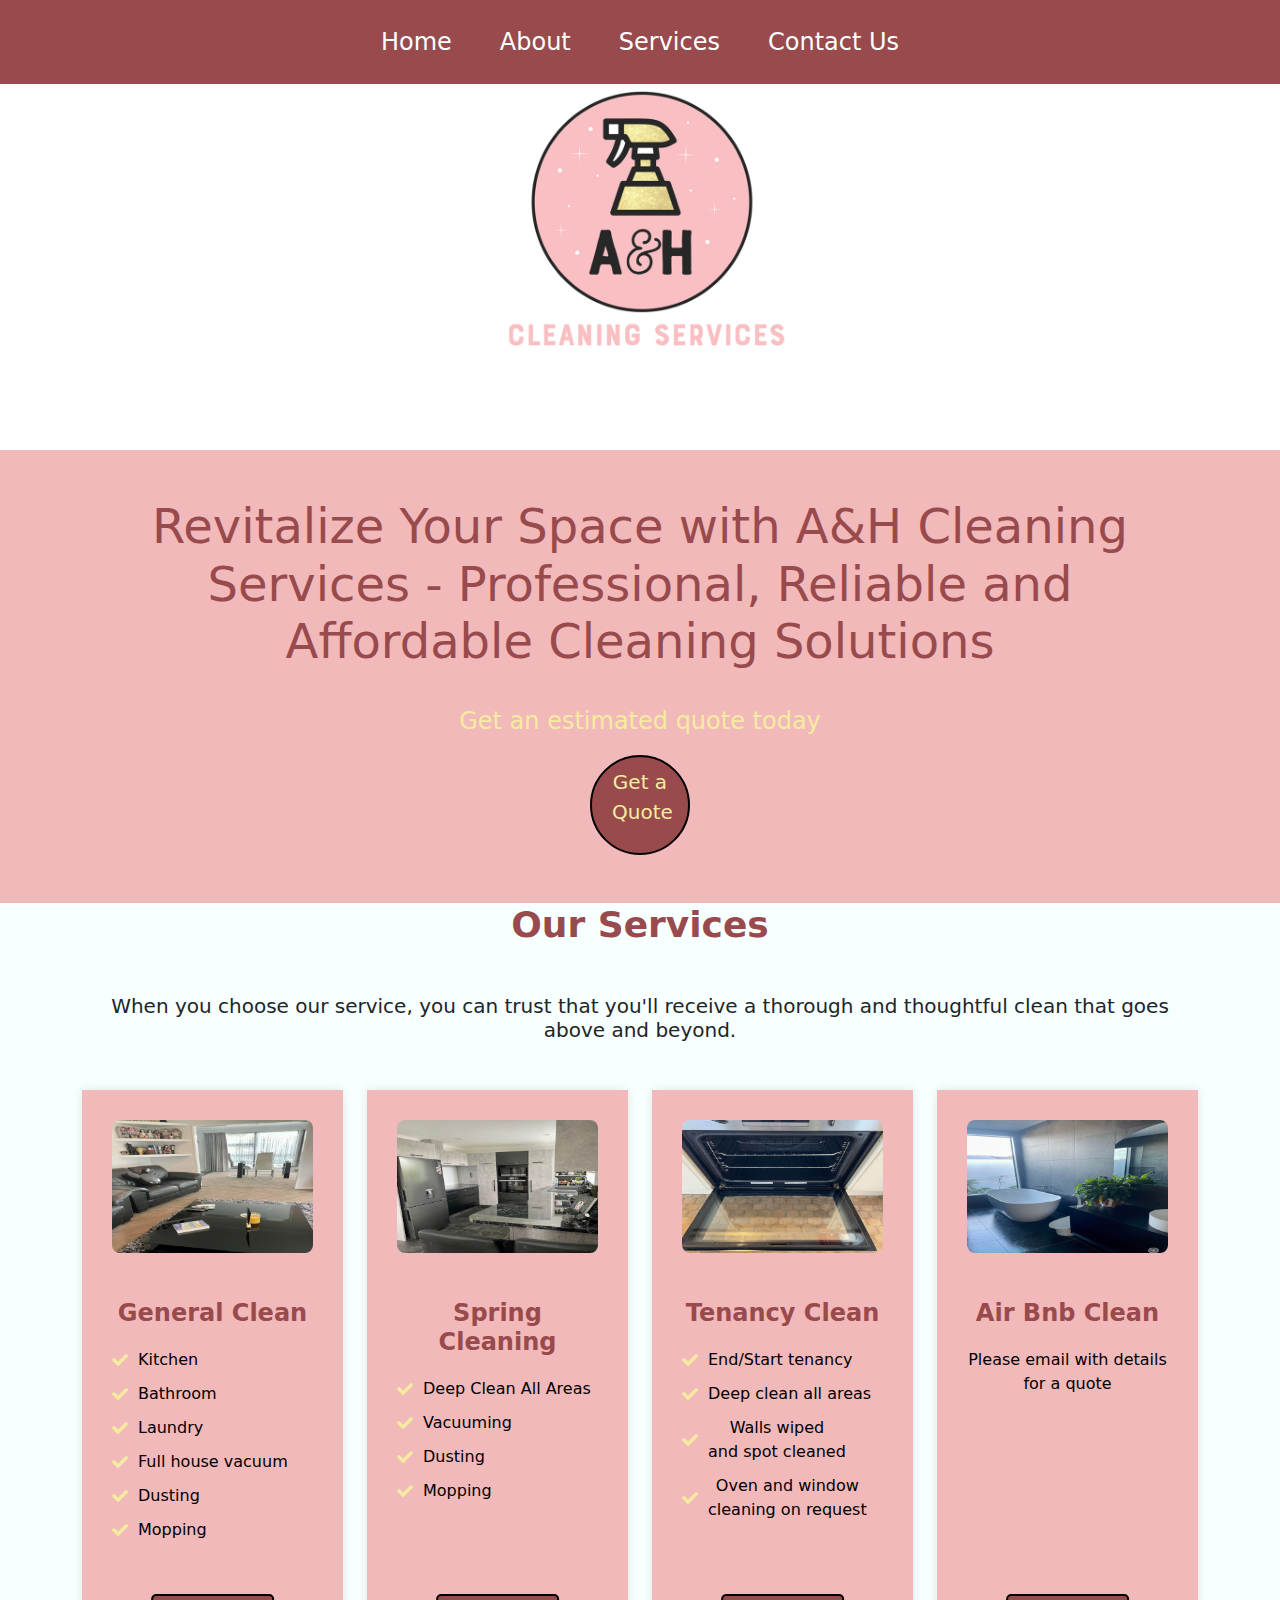
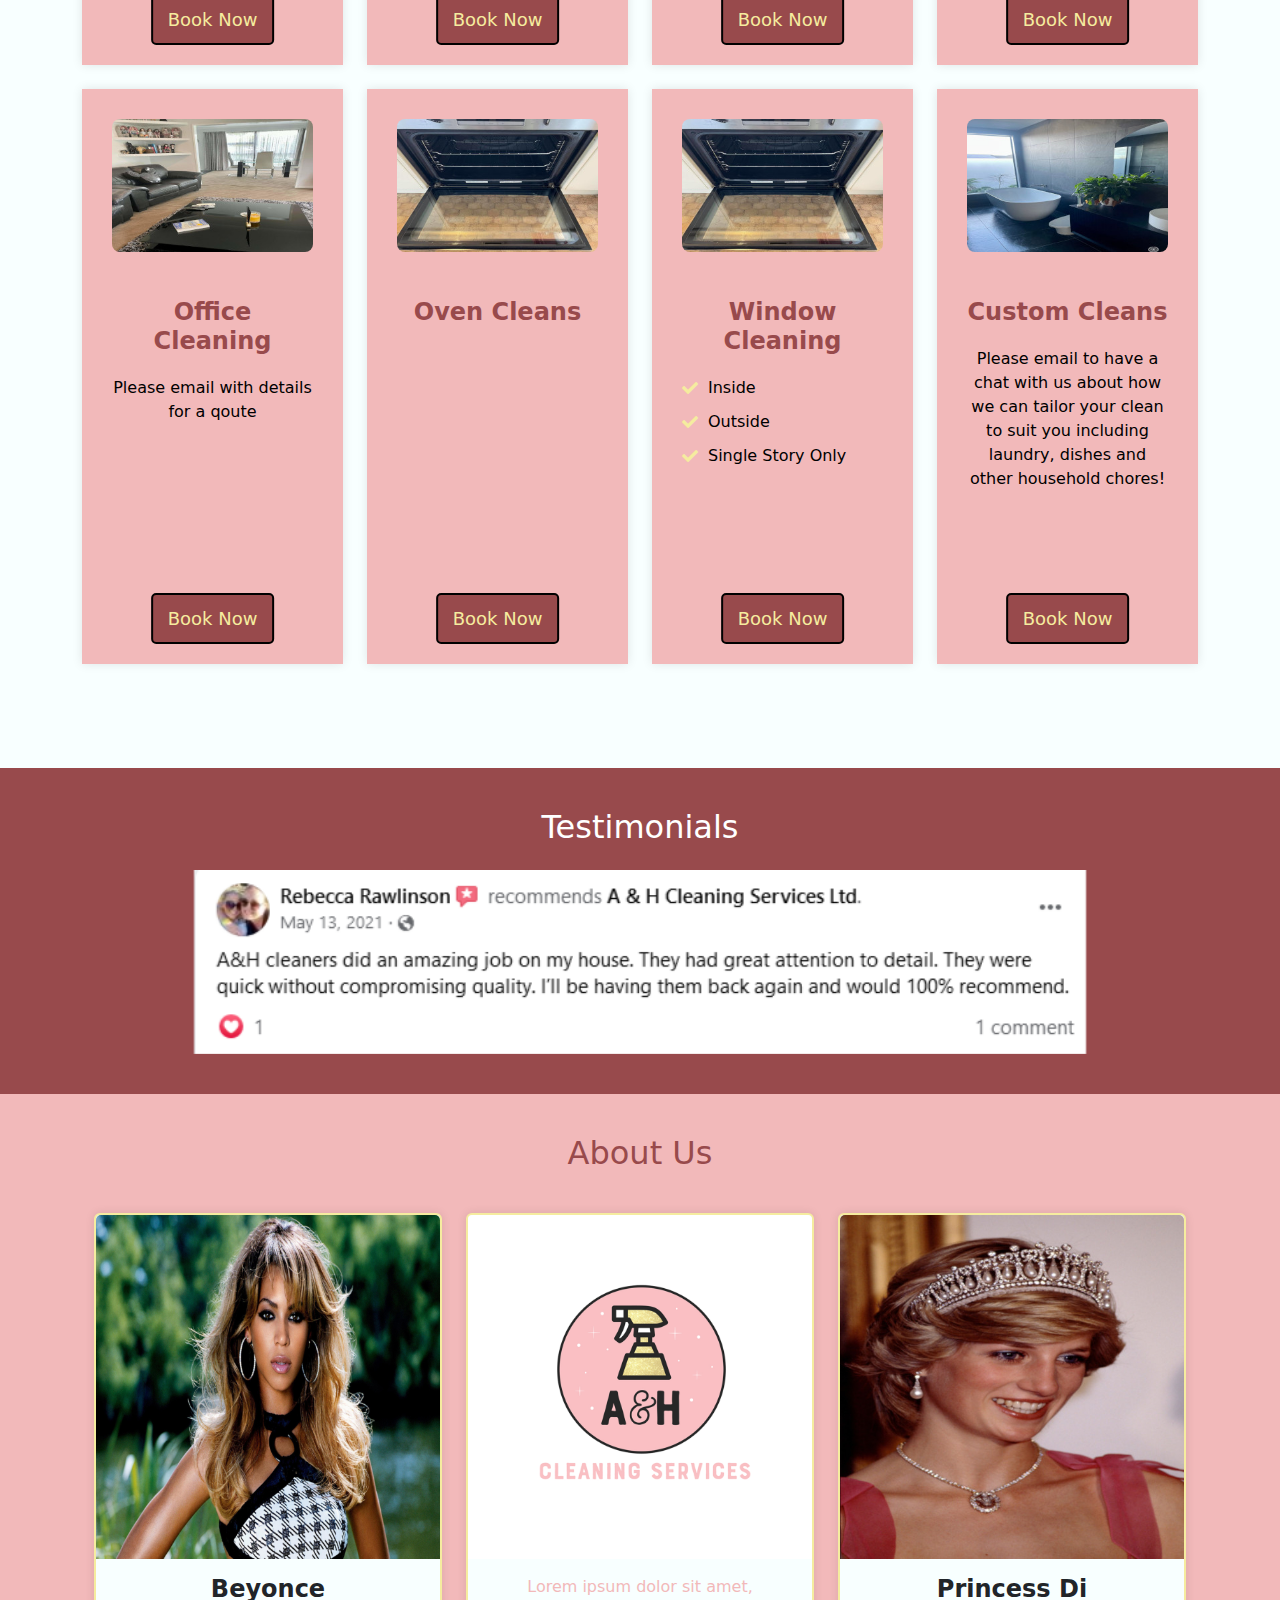
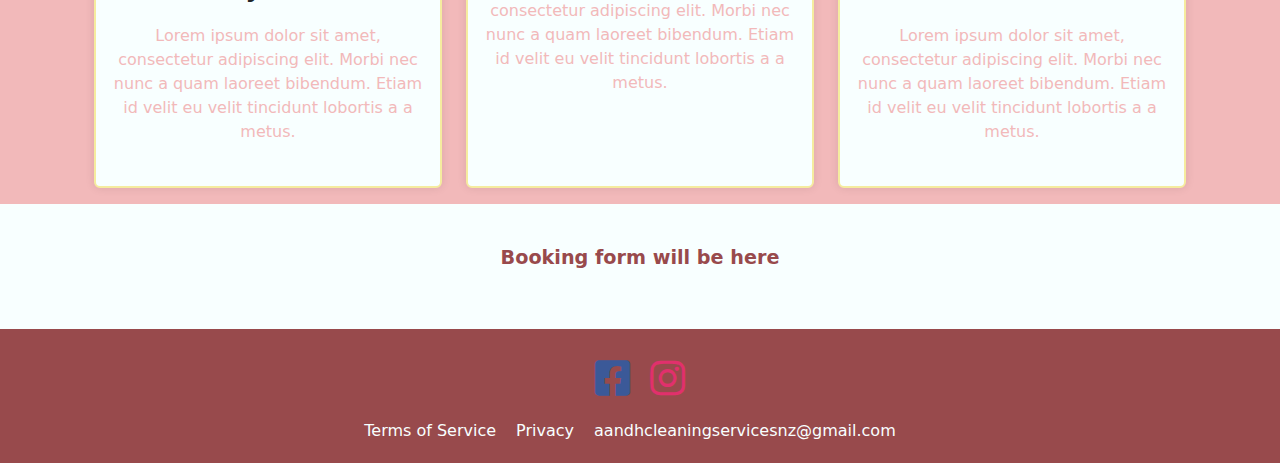
<file: A-HCleaning/home.html>
<!DOCTYPE html>
<html lang="en">
<head>
  <meta charset="UTF-8">
  <meta name="viewport" content="width=device-width, initial-scale=1.0">
  <title>A&H Cleaning Services</title>
  
  <link rel="stylesheet" href="https://cdn.jsdelivr.net/npm/bootstrap@5.0.0/dist/css/bootstrap.min.css">
  <link rel="stylesheet" href="https://cdnjs.cloudflare.com/ajax/libs/font-awesome/5.15.3/css/all.min.css" />
  <link rel="stylesheet" type="text/css" href="style.css">
</head>
<body>

  <nav class="navbar navbar-expand-md navbar-light">
    <div class="container">
      <button class="navbar-toggler" type="button" data-toggle="collapse" data-target="#navbarNav" aria-controls="navbarNav" aria-expanded="false" aria-label="Toggle navigation">
        <i class="fas fa-bars"></i>
      </button>
    <div class="collapse navbar-collapse justify-content-center" id="navbarNav">
      <ul class="navbar-nav">
        <li class="nav-item">
          <a class="nav-link" href="#home">Home</a>
        </li>
        <li class="nav-item">
          <a class="nav-link" href="#about">About</a>
        </li>
        <li class="nav-item">
          <a class="nav-link" href="#services">Services</a>
        </li>
        <li class="nav-item">
          <a class="nav-link" href="#booking">Contact Us</a>
        </li>
      </ul>
    </div>
    </div>
  </nav>
     
  <section id="home">
    <div class="col-lg-6 col-md-8 col-sm-10 col-12 logo-container">
      <img src="images/originallogo.jpg" alt="Logo">
    </div>
  </section>

  <section class="jumbotron">
    <div class="container">
      <h1>Revitalize Your Space with A&amp;H Cleaning Services - Professional, Reliable and Affordable Cleaning Solutions</h1> 
      <p>Get an estimated quote today</p> 
    <a href="#booking" class="btn cta-btn">Get a Quote</a>  
    </div>
  </section>

  <section id="services">
      <div class="container">
        <div class="container text-center mb-8" id="services-text">
        <h2 class="text-center mb-5">Our Services</h2>
        <h5 class="text-center mb-5">When you choose our service, you can trust that you'll 
          receive a thorough and thoughtful clean that goes above and beyond.
        </h5>
        </div>
        <div class="row">
          <div class="col-md-6 col-lg-3 mb-4">
            <div class="panel panel-default">
              <div class="panel-body">
                <img src="images/lounge.jpg" class="img-fluid" alt="General Clean">
                <h4 class="mt-3">General Clean</h4>
                <ul class="list-unstyled">
                  <li><i class="fas fa-check text-success mr-2"></i> Kitchen</li>
                  <li><i class="fas fa-check text-success mr-2"></i> Bathroom</li>
                  <li><i class="fas fa-check text-success mr-2"></i> Laundry</li>
                  <li><i class="fas fa-check text-success mr-2"></i> Full house vacuum</li>
                  <li><i class="fas fa-check text-success mr-2"></i> Dusting</li>
                  <li><i class="fas fa-check text-success mr-2"></i> Mopping</li>
                </ul>
                <a href="#booking" class="btn btn-primary mt-3">Book Now</a>
              </div>
            </div>
          </div>
          <div class="col-md-6 col-lg-3 mb-4">
            <div class="panel panel-default">
              <div class="panel-body">
                <img src="images/kitchen300.jpg" class="img-fluid" alt="Spring Cleaning">
                <h4 class="mt-3">Spring Cleaning</h4>
                <ul class="list-unstyled">
                  <li><i class="fas fa-check text-success mr-2"></i> Deep Clean All Areas</li>
                  <li><i class="fas fa-check text-success mr-2"></i> Vacuuming</li>
                  <li><i class="fas fa-check text-success mr-2"></i> Dusting</li>
                  <li><i class="fas fa-check text-success mr-2"></i> Mopping</li>
                </ul>
                <a href="#booking" class="btn btn-primary mt-3">Book Now</a>
              </div>
            </div>
          </div>
          <div class="col-md-6 col-lg-3 mb-4">
            <div class="panel panel-default">
              <div class="panel-body">
                <img src="images/oven.jpg" class="img-fluid" alt="Tenancy Clean">
                <h4 class="mt-3">Tenancy Clean</h4>
                <ul class="list-unstyled">
                  <li><i class="fas fa-check text-success mr-2"></i> End/Start tenancy</li>
                  <li><i class="fas fa-check text-success mr-2"></i> Deep clean all areas</li>
                  <li><i class="fas fa-check text-success mr-2"></i> Walls wiped <br> and spot cleaned</li>
                  <li><i class="fas fa-check text-success mr-2"></i> Oven and window <br> cleaning on request</li>
                </ul>
                <a href="#booking" class="btn btn-primary mt-3">Book Now</a>
              </div>
            </div>
          </div>
            <div class="col-md-6 col-lg-3 mb-4">
            <div class="panel panel-default">
            <div class="panel-body">
            <img src="images/bathroom.jpg" class="img-fluid" alt="Air Bnb">
            <h4 class="mt-3">Air Bnb Clean</h4>
            <p>Please email with details for a quote</p>
            <a href="#booking" class="btn btn-primary mt-3">Book Now</a>
            </div>
            </div>
            </div>
            </div>
            <div class="row">
              <div class="col-md-6 col-lg-3 mb-4">
                <div class="panel panel-default">
                  <div class="panel-body">
                    <img src="images/lounge.jpg" class="img-fluid" alt="General Clean">
                    <h4 class="mt-3">Office Cleaning</h4>
                    <p>Please email with details for a qoute</p>
                    <a href="#booking" class="btn btn-primary mt-3">Book Now</a>
                  </div>
                </div>
              </div>
              <div class="col-md-6 col-lg-3 mb-4">
                <div class="panel panel-default">
                  <div class="panel-body">
                    <img src="images/oven.jpg" class="img-fluid" alt="Spring Cleaning">
                    <h4 class="mt-3">Oven Cleans</h4>
                    <a href="#booking" class="btn btn-primary mt-3">Book Now</a>
                  </div>
                </div>
              </div>
              <div class="col-md-6 col-lg-3 mb-4">
                <div class="panel panel-default">
                  <div class="panel-body">
                    <img src="images/oven.jpg" class="img-fluid" alt="Tenancy Clean">
                    <h4 class="mt-3">Window Cleaning</h4>
                    <ul class="list-unstyled">
                      <li><i class="fas fa-check text-success mr-2"></i> Inside</li>
                      <li><i class="fas fa-check text-success mr-2"></i> Outside</li>
                      <li><i class="fas fa-check text-success mr-2"></i> Single Story Only</li>
                    </ul>
                    <a href="#booking" class="btn btn-primary mt-3">Book Now</a>
                  </div>
                </div>
              </div>
              <div class="col-md-6 col-lg-3 mb-4">
                <div class="panel panel-default">
                <div class="panel-body">
                <img src="images/bathroom.jpg" class="img-fluid" alt="Air Bnb">
                <h4 class="mt-3">Custom Cleans</h4>
                <p>Please email to have a chat with us about how we can tailor your clean
                  to suit you including laundry, dishes and other household chores!
                </p>
                <a href="#booking" class="btn btn-primary mt-3">Book Now</a>
                </div>
                </div>
                </div>



          </div>
        </div>
      </div>
    </section>

      
      <section class="testimonials">
  <div class="container">
    <div class="row">
      <div class="col text-center text-white">
        <h2 class="mb-4">Testimonials</h2>
      </div>
    </div>
    <div class="row">
      <div class="col">
        <div id="carouselTestimonials" class="carousel slide" data-ride="carousel" data-interval="3000">
          <div class="carousel-inner">
            <div class="carousel-item active">
              <img src="images/Review1.jpg" alt="Facebook Review" class="img-fluid" width="200">
            </div>
            <div class="carousel-item">
              <img src="images/Review2.jpg" alt="Facebook Review" class="img-fluid" width="200">
            </div>
            <div class="carousel-item">
              <img src="images/Review3.jpg" alt="Facebook Review" class="img-fluid" width="200">
            </div>
          </div>
        </div>
      </div>
    </div>
  </div>
</section>


<script src="slider.js"></script>

<section id="about">
  <div class="container">
    <div class="container text-center mb-8" id="about-us-text">
      <h2 class="text-center">About Us</h2>
      <div class="row">
        <div class="col-md-4 order-1 order-md-0">
          <div class="card mb-3">
            <img class="card-img-top" src="images/beyonce.jpg" alt="About Us 1">
            <div class="card-body">
              <h4 class="card-title">Beyonce</h4>
              <p class="card-text">Lorem ipsum dolor sit amet, consectetur adipiscing elit. Morbi nec nunc a quam laoreet bibendum. Etiam id velit eu velit tincidunt lobortis a a metus.</p>
            </div>
          </div>
        </div>
        <div class="col-md-4">
          <div class="card mb-3">
            <img class="card-img-top" src="images/originallogo.jpg" alt="logo">
            <div class="card-body">
              <p class="card-text">Lorem ipsum dolor sit amet, consectetur adipiscing elit. Morbi nec nunc a quam laoreet bibendum. Etiam id velit eu velit tincidunt lobortis a a metus.</p>
            </div>
          </div>
        </div>
        <div class="col-md-4 order-2 order-md-0">
          <div class="card mb-3">
            <img class="card-img-top" src="images/princessdi.jpg" alt="About Us 2">
            <div class="card-body">
              <h4 class="card-title">Princess Di</h4>
              <p class="card-text">Lorem ipsum dolor sit amet, consectetur adipiscing elit. Morbi nec nunc a quam laoreet bibendum. Etiam id velit eu velit tincidunt lobortis a a metus.</p>
            </div>
          </div>
        </div>
      </div>
    </div>
  </div>
</section>

<section id="booking">
<section class="booking">
  <p>Booking form will be here</p>
</section>


<footer>
  <div class="social-links">
    <a href="https://www.facebook.com/ahcleaningnz" class="facebook-link"><i class="fab fa-facebook-square"></i></a>
    <a href="#" class="instagram-link"><i class="fab fa-instagram"></i></a>
  </div>
  <div class="bottom-links">
    <a href="#">Terms of Service</a>
    <a href="#">Privacy</a>
    <a href="mailto:aandhcleaningservicesnz@gmail.com">aandhcleaningservicesnz@gmail.com</a>
  </div>
</footer>


      



      
  

  
  <!-- Bootstrap JavaScript -->
    <script src="https://code.jquery.com/jquery-3.3.1.slim.min.js" integrity="sha384-q8i/X+965DzO0rT7abK41JStQIAqVgRVzpbzo5smXKp4YfRvH+8abtTE1Pi6jizo" crossorigin="anonymous"></script>
    <script src="https://cdn.jsdelivr.net/npm/popper.js@1.14.7/dist/umd/popper.min.js" integrity="sha384-UO2eT0CpHqdSJQ6hJty5KVphtPhzWj9WO1clHTMGa3JDZwrnQq4sF86dIHNDz0W1" crossorigin="anonymous"></script>
    <script src="https://cdn.jsdelivr.net/npm/bootstrap@4.3.1/dist/js/bootstrap.min.js" integrity="sha384-JjSmVgyd0p3pXB1rRibZUAYoIIy6OrQ6VrjIEaFf/nJGzIxFDsf4x0xIM+B07jRM" crossorigin="anonymous"></script>
</body>
</html>
</file>
<file: A-HCleaning/style.css>
/* Define variables */
:root {
--primary-color: #f2b9ba; /* Pink */
--dark-color: #984a4c; /* Dark Pink */
--highlight: #f5ec9f; /* Gold */
--whitespace: #f8ffff; /* White */
}



/* Navbar */
.navbar {
position: fixed;
top: 0;
left: 0;
right: 0;
background-color: var(--dark-color);
color: var(--whitespace);
font-size: 1.5rem;
z-index: 1;
}

.navbar ul {
margin: 0;
padding: 0;
list-style: none;
display: flex;
justify-content: center;
align-items: center;
height: 100%;
}

.navbar li {
margin: 0 1rem;
}

.navbar a {
text-decoration: none;
color: var(--whitespace);
padding: 1rem;
transition: all 0.3s ease;
}

.navbar a:hover {
background-color: var(--primary-color);
color: var(--highlight);
border-radius: 15px;
}

.navbar-toggler {
border: none;
background: transparent;
color: var(--whitespace);
}

.navbar-nav .nav-item .nav-link {
color: var(--whitespace);
transition: all 0.3s ease;
}

.navbar-nav .nav-item .nav-link:hover {
background-color: var(--primary-color);
color: var(--highlight);
}

@media (max-width: 768px) {
/* Navbar */
.navbar {
height: 60px;
}

.navbar-collapse {
background-color: var(--dark-color);
}

.navbar-toggler {
margin: 0 auto;
display: block;
}

.navbar-nav {
height: 100%;
display: flex;
flex-direction: column;
justify-content: center;
align-items: center;
padding: 0;
}

.navbar-nav .nav-item {
margin-bottom: 10px;
}

.navbar-nav .nav-link {
color: var(--whitespace);
padding: 1rem;
transition: all 0.3s ease;
width: 100%;
text-align: center;
}

.navbar-nav .nav-item .nav-link {
color: var(--whitespace);
transition: all 0.3s ease;
}

.navbar-nav .nav-item .nav-link:hover {
background-color: var(--primary-color);
color: var(--highlight);
}

/* Logo */
.logo-container {
margin-top: 70px;
width: 100%;
text-align: center;
}
}


.logo-container {
  width: 450px;
  height: 450px;
  margin: 0 auto;
}

.logo-container img {
  max-height: 100%;
  max-width: 100%;
}

.logo {
  display: block;
  margin: 0 auto;
  width: auto;
  max-width: 100%;
  height: auto;
}

.jumbotron {
  background-color: var(--primary-color);
  color: var(--dark-color);
  padding: 3rem 1rem;
  display: flex;
  justify-content: center;
  align-items: center;
  flex-direction: column;
}

.jumbotron h1 {
  font-size: 3rem;
  text-align: center;
  margin-bottom: 2rem;
}

.jumbotron p {
  font-size: 1.5rem;
  text-align: center;
  color: var(--highlight);
}

@media (max-width: 768px) {
  .jumbotron h1 {
    font-size: 2rem;
  }

  .jumbotron p {
    font-size: 1rem;
  }
}

.cta-btn {
background-color: var(--dark-color);
color: var(--highlight);
padding: 10px 20px;
font-size: 20px;
border: 2px solid black;
border-radius:50%;
cursor: pointer;
transition: background-color 0.3s ease-in-out;
display: block;
margin: 0 auto;
transition: all 0.3s ease-in-out;
width: 100px;
height: 100px;
}

.cta-btn:hover {
background-color: var(--whitespace);
color: var(--primary-color);
border: 2px solid var(--highlight);

}

@media only screen and (max-width: 768px) {
.cta-btn {
font-size: 16px;
padding: 8px 16px;
}
}

#services {
background-color: var(--whitespace);
padding: 80px 0;
padding-top: 0;
}



#services-text {
  margin-bottom: 2rem;
}

#services h2 {
font-size: 36px;
font-weight: 700;
text-align: center;
margin-bottom: 50px;
color: #994a4d;
}

#services h5 {
  font-size: 20px;
}
.panel {
  height: 575px;
  position: relative;
}

.panel-default {
border: none;
background-color: var(--primary-color);
box-shadow: 0px 0px 10px rgba(0, 0, 0, 0.1);
transition: transform 0.2s ease-in-out;
}

.panel-default:hover {
transform: translateY(-10px);
}

.panel-body {
padding: 30px;
text-align: center;
color: var(--dark-color);
}

.panel-body img { 
max-width: 100%;
border-radius: 8px;
margin-bottom: 30px;
}

.panel-body h4 {
font-size: 24px;
font-weight: 600;
margin-bottom: 20px;
}

.panel-body ul {
list-style: none;
padding: 0;
margin-bottom: 20px;
}

.panel-body ul li {
display: flex;
align-items: center;
font-size: 16px;
margin-bottom: 10px;
color: black;
}

.panel-body p {
  font-size: 16px;
  margin-bottom: 10px;
  color: black;
}

.panel-body ul li i {
color: var(--highlight)!important;
margin-right: 10px;
}

.panel-body .btn {
  position: absolute;
  bottom: 20px;
  left: 50%;
  transform: translateX(-50%);
}


.panel .btn {
  background-color: var(--dark-color);
  color: var(--highlight);
  border: none;
  padding: 10px 15px;
  font-size: 18px;
  border-radius: 5px;
  cursor: pointer;
  transition: all 0.3s ease;
  border: 2px solid black;  
}

.panel .btn-primary:hover {
  background-color: var(--whitespace);
  color: var(--dark-color);
  border: 2px solid var(--highlight);
  
}


/* Responsive Styling */
@media only screen and (max-width: 768px) {
#services h2 {
font-size: 28px;
}

.panel-body h4 {
font-size: 20px;
}

.panel-body ul li {
font-size: 14px;
}

.panel .btn-primary {
font-size: 16px;
padding: 12px 24px;
}
}

.testimonials {
  background-color: var(--dark-color);
  padding: 40px 0;
  height: 100%;
}

.carousel {
  margin: 0 auto;
}

.carousel-inner {
  display: flex;
  justify-content: center;
}

.carousel-item {
  max-height: 575px;
  width: 80%;
  margin: 0 auto;
}

.carousel-item img {
  display: block;
  margin: 0 auto;
  border-radius: 0;
  max-height: 100%;
  max-width: 100%;
  object-fit: cover;
  width: 100%;
}

.carousel-item.active:first-child {
  display: block;
}

.carousel-item:not(.active) {
  display: none;
}

#about {
    background-color: var(--primary-color);
    color: var(--dark-color);
    padding-top: 40px;
  }

  #about h2 {
    color: var(--dark-color);
    margin-bottom: 40px;
  }

  #about .card{
    height: 575px;
    position: relative;
    border: 2px solid var(--highlight);
    background-color: var(--whitespace);
    box-shadow: 0px 0px 10px rgba(0,0,0,0.1);
    transition: transform 0.2s ease-in-out;
  }

  #about .card-body img {
    max-width: 100%;
    border-radius: 8px;
    margin-bottom: 30px;
  }

  #about .card-body h4 {
    font-size: 24px;
    font-weight: 600;
    margin-bottom: 20px;
  }

  #about .card-body p {
    font-size: 16px;
    margin-bottom: 10px;
    color: var(--primary-color)  
  }

  #about .card-body ul {
  list-style: none;
  padding: 0;
  margin-bottom: 20px;
  }
  
  #about .card-body ul li {
  display: flex;
  align-items: center;
  font-size: 16px;
  margin-bottom: 10px;
  color: black;
  }
  
   @media only screen and (max-width: 768px) {
  #about h2 {
  font-size: 28px;
  }
  
  #about .card-body h4 {
  font-size: 20px;
  }
  
  #about .card-body ul li {
  font-size: 14px;
  }
}

@media only screen and (max-width: 768px) {
  #about .row {
    display: flex;
    flex-wrap: wrap;
    justify-content: center;
  }
  
  #about .col-md-4 {
    margin-bottom: 30px;
  }
  
  #about .order-md-0 {
    order: 1;
  }
  
  #about .order-1 {
    order: 2;
  }
}

.booking {
  background-color: var(--whitespace);
  color: var(--dark-color);
  padding: 40px;
  text-align: center;
}

.booking p {
  font-size: 1.2rem;
  font-weight: 600;
}



footer {
  background-color: var(--dark-color);
  padding: 20px;
  display: flex;
  flex-direction: column;
  justify-content: center;
  align-items: center;
}

.social-links {
  display: flex;
  justify-content: center;
  align-items: center;
}

.social-links a {
  display: inline-block;
  margin: 0 10px;
  font-size: 2.5rem;
  font-weight: 600;
}

.instagram-link {
  color: #E1306C;
}

.facebook-link {
  color: #3B5998;
}

.facebook-link:hover,
.instagram-link:hover {
  transform: scale(1.1);
}

.facebook-link:hover{
  color: var(--whitespace);
}

.instagram-link:hover{
  color: var(--highlight);
}

.bottom-links {
  display: flex;
  justify-content: center;
  align-items: center;
  margin-top: 10px;
}

.bottom-links a {
  color: var(--whitespace);
  text-decoration: none;
  margin-right: 20px;
}

.bottom-links a:hover {
  text-decoration: underline;
  color: var(--primary-color);
}

@media screen and (max-width: 768px) {
  .social-links {
    margin-bottom: 20px;
  }
}
</file>
